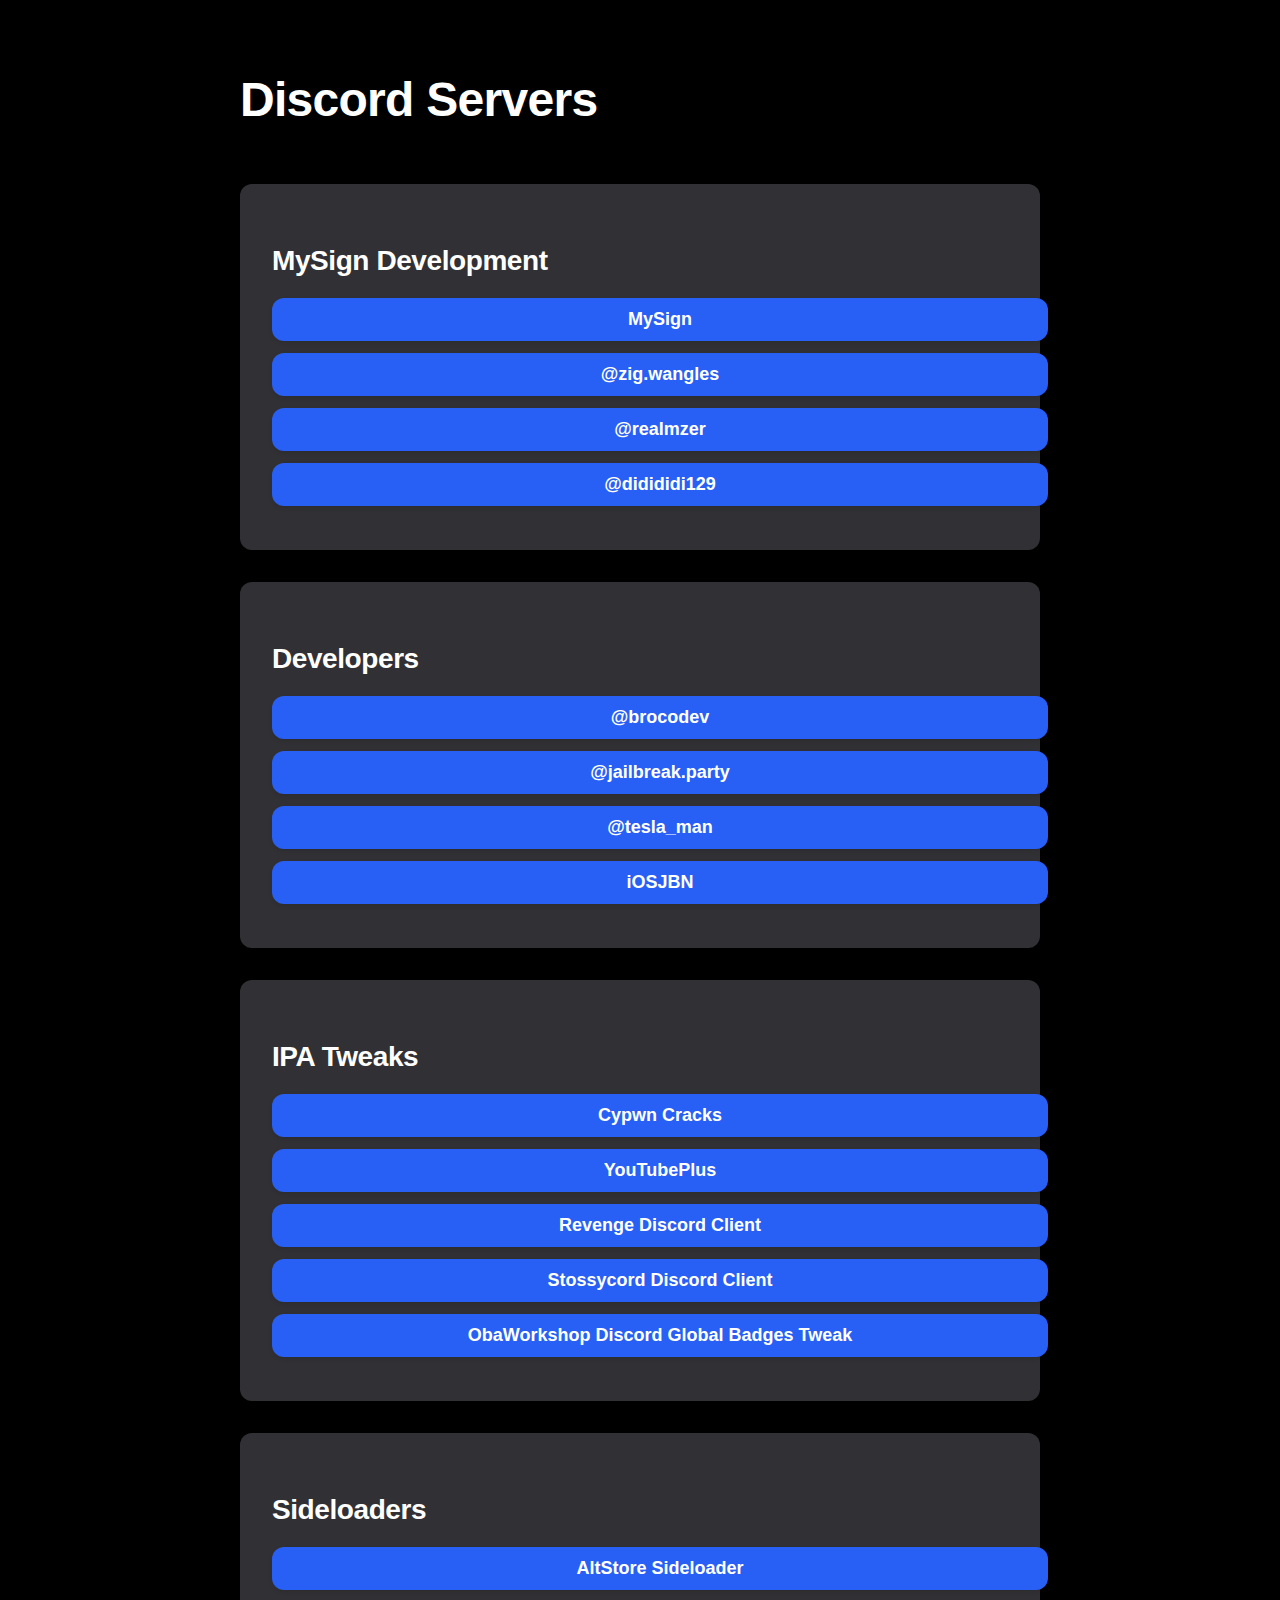
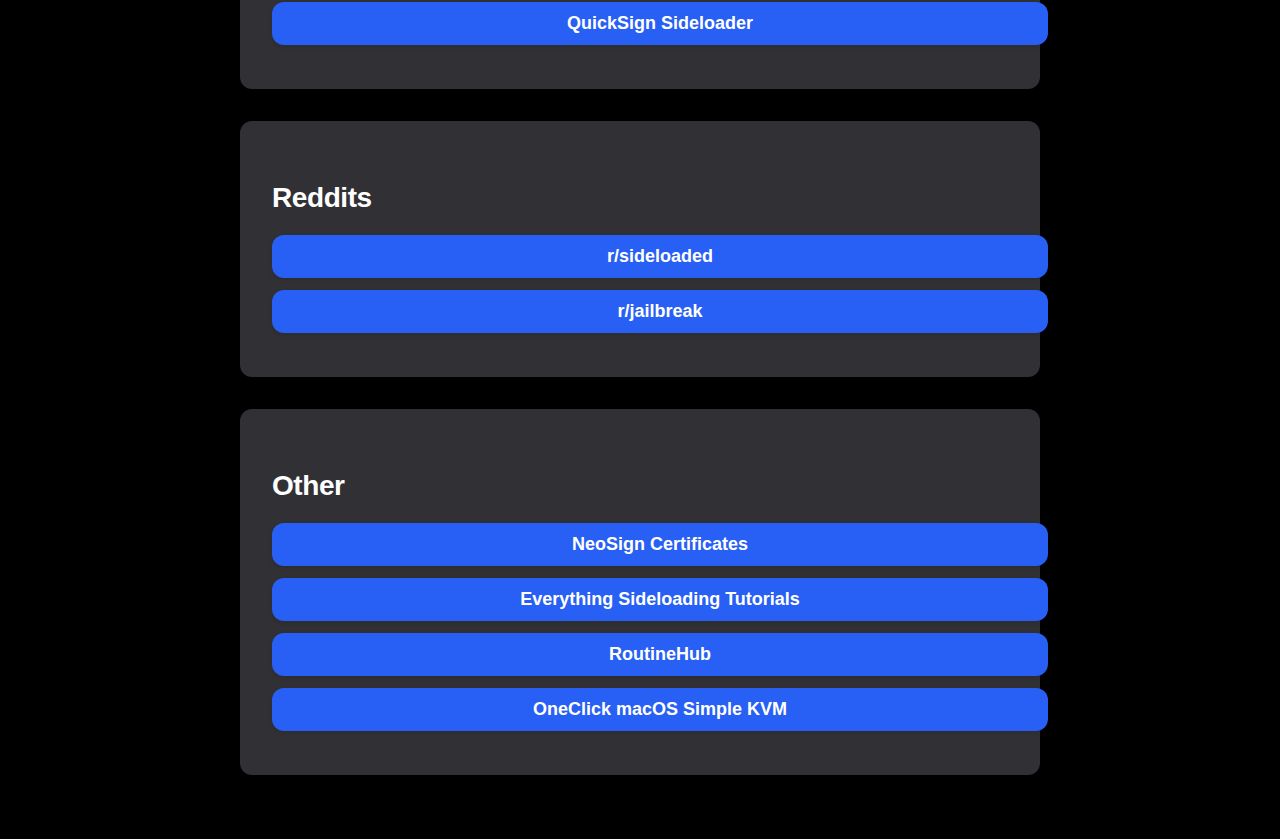
<file: discordservers.html>
<!DOCTYPE html>
<html lang="en">
<head>
  <meta charset="UTF-8" />
  <meta name="viewport" content="width=device-width, initial-scale=1.0" />
  <title>Discord Servers</title>
  <link rel="stylesheet" href="style.css">
</head>
<body>
  <h1>Discord Servers</h1>

  <article>
    <h2>MySign Development</h2>
    <div>
      <a class="url-item" href="https://discord.gg/Qc2mVdNqHP" target="_blank">MySign</a>
      <a class="url-item" href="https://discord.gg/Qc2mVdNqHP" target="_blank">@zig.wangles</a>
      <a class="url-item" href="https://discord.gg/yQZP4VCzaU" target="_blank">@realmzer</a>
      <a class="url-item" href="https://discord.gg/Ccq3tWeyXj" target="_blank">@didididi129</a>
    </div>
  </article>

  <article>
    <h2>Developers</h2>
    <div>
      <a class="url-item" href="https://discord.gg/X85zpxK9kn" target="_blank">@brocodev</a>
      <a class="url-item" href="https://discord.gg/nocturna-team-1144047674614616135" target="_blank">@jailbreak.party</a>
      <a class="url-item" href="https://discord.gg/FkAzBvGujz" target="_blank">@tesla_man</a>
      <a class="url-item" href="https://discord.gg/iosjbn-771865917294379030" target="_blank">iOSJBN</a>
    </div>
  </article>

    
  <article>
    <h2>IPA Tweaks</h2>
    <div>
      <a class="url-item" href="https://discord.gg/cypwn" target="_blank">Cypwn Cracks</a>
      <a class="url-item" href="https://discord.gg/6HuKtw6u76" target="_blank">YouTubePlus</a>
      <a class="url-item" href="https://discord.gg/3RXN3GsspZ" target="_blank">Revenge Discord Client</a>
      <a class="url-item" href="https://discord.com/invite/sNzwHGDVEJ" target="_blank">Stossycord Discord Client</a>
      <a class="url-item" href="https://discord.gg/obaworkshop-support-1033741322965749871" target="_blank">ObaWorkshop Discord Global Badges Tweak</a>
    </div>
  </article>

  <article>
    <h2>Sideloaders</h2>
    <div>
      <a class="url-item" href="https://discord.gg/altstore-delta-625714187078860810" target="_blank">AltStore Sideloader</a>
      <a class="url-item" href="https://discord.com/invite/279HsWJBJ3" target="_blank">QuickSign Sideloader</a>      
    </div>
  </article>

  <article>
    <h2>Reddits</h2>
    <div>
      <a class="url-item" href="https://discord.gg/sideloaded" target="_blank">r/sideloaded</a>
      <a class="url-item" href="https://discord.gg/jb" target="_blank">r/jailbreak</a>
    </div>
  </article>
    
  <article>
    <h2>Other</h2>
    <div>
      <a class="url-item" href="https://discord.gg/pQJ68N46Kq" target="_blank">NeoSign Certificates</a>
      <a class="url-item" href="https://discord.gg/a7tBFJWtkK" target="_blank">Everything Sideloading Tutorials</a>
      <a class="url-item" href="https://discord.gg/routinehub-503976650439131183" target="_blank">RoutineHub</a>
      <a class="url-item" href="https://discord.gg/nV2rWJMTGk" target="_blank">OneClick macOS Simple KVM</a>
    </div>
  </article>

</body>
</html>
</file>
<file: style.css>
:root {
  --primary: #285FF4;
  --primary-light: #329AF0;
  --primary-dark: #244EA8;
  --background: #000000;
  --text: #98989E;
  --text-secondary: #86868B;
  --card-background: #313135;
  --border-color: rgba(49, 49, 53, 0.1);
}

body {
  max-width: 800px;
  margin: 0 auto;
  padding: 2rem;
  font-family: -apple-system, BlinkMacSystemFont, "SF Pro Text", "Helvetica Neue", sans-serif;
  color: var(--text);
  background-color: var(--background);
  line-height: 1.5;
  -webkit-font-smoothing: antialiased;
}

/* Typography */
h1 {
  font-family: -apple-system, BlinkMacSystemFont, "SF Pro Display", "Helvetica Neue", sans-serif;
  font-size: 3rem;
  font-weight: 700;
  letter-spacing: -0.015em;
  color: #FFFFFF;
  text-align: left;
  margin: 2rem 0 3rem;
}

h2 {
  font-family: -apple-system, BlinkMacSystemFont, "SF Pro Display", "Helvetica Neue", sans-serif;
  font-size: 1.75rem;
  font-weight: 700;
  letter-spacing: -0.015em;
  color: #FFFFFF;
  margin: 1.5rem 0 1rem;
  text-align: left;
}

/* Links */
a {
  color: var(--primary);
  text-decoration: none;
  transition: color 0.2s ease;
}

a:hover {
  color: var(--primary-light);
}

/* Content Containers */
article {
  background: var(--card-background);
  border-radius: 12px;
  padding: 2rem;
  margin-bottom: 2rem;
  box-shadow: 0 4px 6px rgba(0, 0, 0, 0.05);
}

/* Lists */
ol, ul {
  padding-left: 1.25rem;
  margin: 1rem 0;
}

ol li, ul li {
  margin: 0.75rem 0;
  color: var(--text);
}

/* URL Items */
.url-item {
  display: flex;
  align-items: center;
  justify-content: center;
  background-color: var(--primary);
  color: white;
  text-decoration: none;
  padding: 0.5rem 1.25rem;
  border-radius: 12px;
  font-size: 1.125rem;
  font-weight: 600;
  margin: 0.75rem 0;
  box-shadow: 0 2px 4px rgba(0, 0, 0, 0.1);
  transition: all 0.3s ease;
  cursor: pointer;
  -webkit-tap-highlight-color: transparent;
  width: 100%;
  text-align: center;
}

.url-item:hover, .url-item:active {
  transform: translateY(-2px);
  box-shadow: 0 6px 12px rgba(0, 0, 0, 0.1);
  background-color: var(--primary-light);
}

/* Tips */
.tip {
  background-color: rgba(40, 95, 244, 0.05);
  border-left: 4px solid var(--primary);
  border-radius: 12px;
  padding: 1.5rem;
  margin: 1.5rem 0;
}

.tip strong {
  color: var(--text);
}





/* Slider Container */
.slider-container {
  position: relative;
  margin: 2rem 0;
  width: 100%;
  overflow: hidden; /* Hide overflow for smooth sliding */
}

/* Ensure images scale correctly */
.slider img {
  width: 100%;
  height: 100%; /* Maintain height scaling */
  object-fit: contain; /* Ensure images are not cropped */
  flex-shrink: 0; /* Prevent shrinking when sliding */
}


/* Content Containers */
.container {
  padding: 0;
}
article {
  padding: 2rem;
}

/* Mobile Responsiveness */
@media (max-width: 768px) {
  body {
    padding: 1rem;
  }
  
  .slider-container {
    height: auto; /* Allow for dynamic height based on content */
    max-height: none; /* Remove the fixed max-height for mobile */
  }

  .slider img {
    object-fit: cover; /* Can switch to 'cover' if you prefer to crop */
  }
  
  /* Adjustments for iPhone Screenshots */
  h1 { font-size: 2rem; margin: 1.5rem 0 2rem; }
  h2 { font-size: 1.5rem; }
  article { padding: 1.5rem; }
  .url-item { padding: 0.5rem 1.25rem; font-size: 1rem; }
  .tip { padding: 1rem; }
}
</file>
